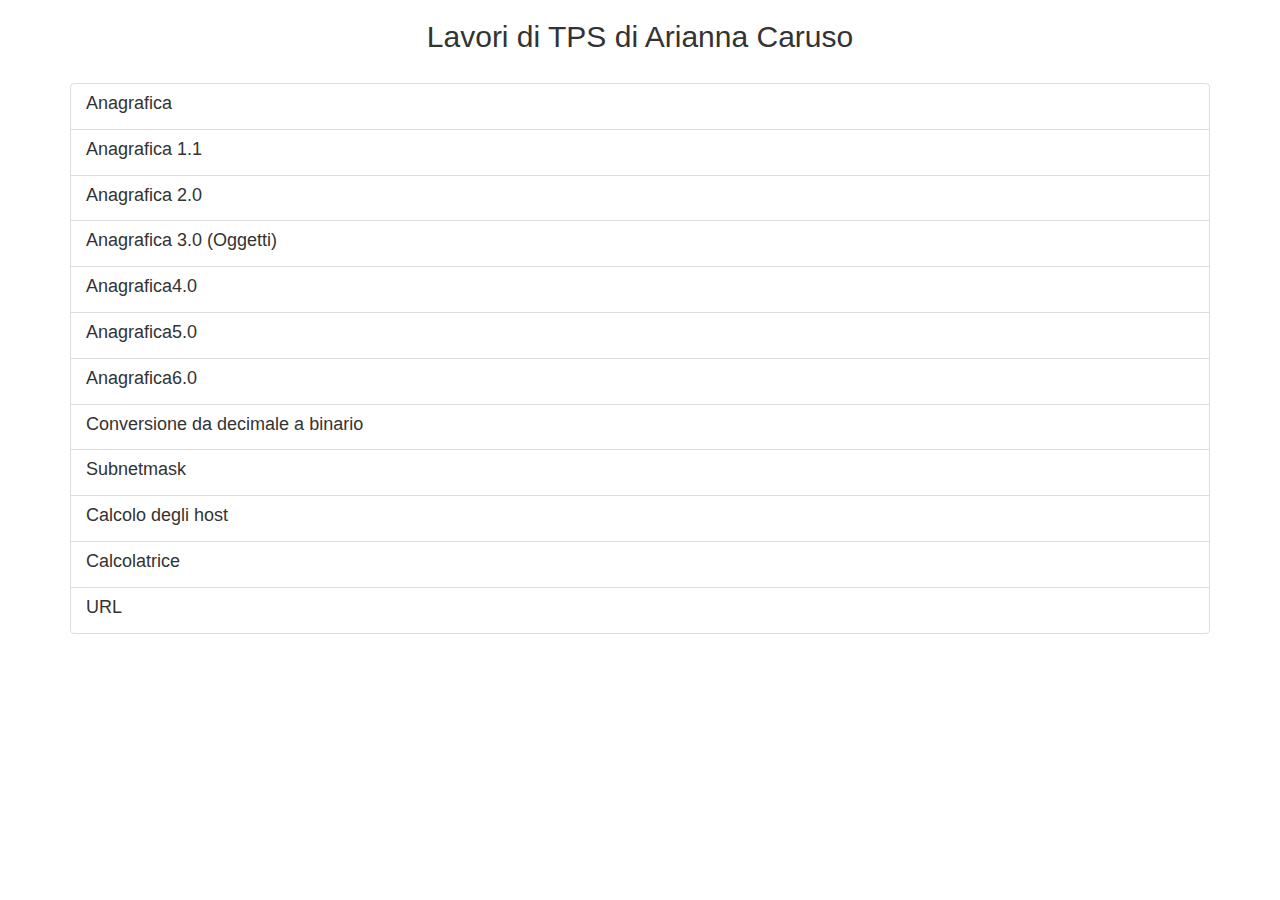
<file: index.html>
<!DOCTYPE html>
  <head>
    <meta charset="utf-8">
    <meta name="viewport" content="width=device-width, initial-scale=1">
    <title>Lavori di TPS di Arianna Caruso</title>
    <link rel="stylesheet" href="https://maxcdn.bootstrapcdn.com/bootstrap/3.4.1/css/bootstrap.min.css">
    <script src="https://ajax.googleapis.com/ajax/libs/jquery/3.7.1/jquery.min.js"></script>
    <script src="https://maxcdn.bootstrapcdn.com/bootstrap/3.4.1/js/bootstrap.min.js"></script>
  </head>
  <body>
    <div class="container">
      <h2 class="text-center">Lavori di TPS di Arianna Caruso</h2>
      <br>
      <div class="list-group">
        <a href="https://ariannacaruso.github.io/tps/anagrafica.html" class="list-group-item"><h4 class="list-group-item-heading">Anagrafica</h4></a>
        <a href="https://ariannacaruso.github.io/tps/anagrafica1.1.html" class="list-group-item"><h4 class="list-group-item-heading">Anagrafica 1.1</h4></a>
        <a href="https://ariannacaruso.github.io/tps/anagrafica2.0.html" class="list-group-item"><h4 class="list-group-item-heading">Anagrafica 2.0</h4></a>
        <a href="https://ariannacaruso.github.io/tps/anagraficaoggetti.html" class="list-group-item"><h4 class="list-group-item-heading">Anagrafica 3.0 (Oggetti)</h4></a>
        <a href="https://ariannacaruso.github.io/tps/js/input.html" class="list-group-item"><h4 class="list-group-item-heading">Anagrafica4.0</h4></a>
        <a href="https://ariannacaruso.github.io/tps/an5/input2.html" class="list-group-item"><h4 class="list-group-item-heading">Anagrafica5.0</h4></a>
        <a href="https://ariannacaruso.github.io/tps/an6/anagrafica6.html" class="list-group-item"><h4 class="list-group-item-heading">Anagrafica6.0</h4></a>
        <a href="https://ariannacaruso.github.io/tps/conversionedb.html" class="list-group-item"><h4 class="list-group-item-heading">Conversione da decimale a binario</h4></a>
        <a href="https://ariannacaruso.github.io/tps/subnetmask.html" class="list-group-item"><h4 class="list-group-item-heading">Subnetmask</h4></a>
        <a href="https://ariannacaruso.github.io/tps/host.html" class="list-group-item"><h4 class="list-group-item-heading">Calcolo degli host</h4></a>
        <a href="https://ariannacaruso.github.io/tps/calcolatrice.html" class="list-group-item"><h4 class="list-group-item-heading">Calcolatrice</h4></a>
        <a href="https://ariannacaruso.github.io/tps/url/mittente.html" class="list-group-item"><h4 class="list-group-item-heading">URL</h4></a>
      </div>
    </div>
  </body>
</html>
</file>
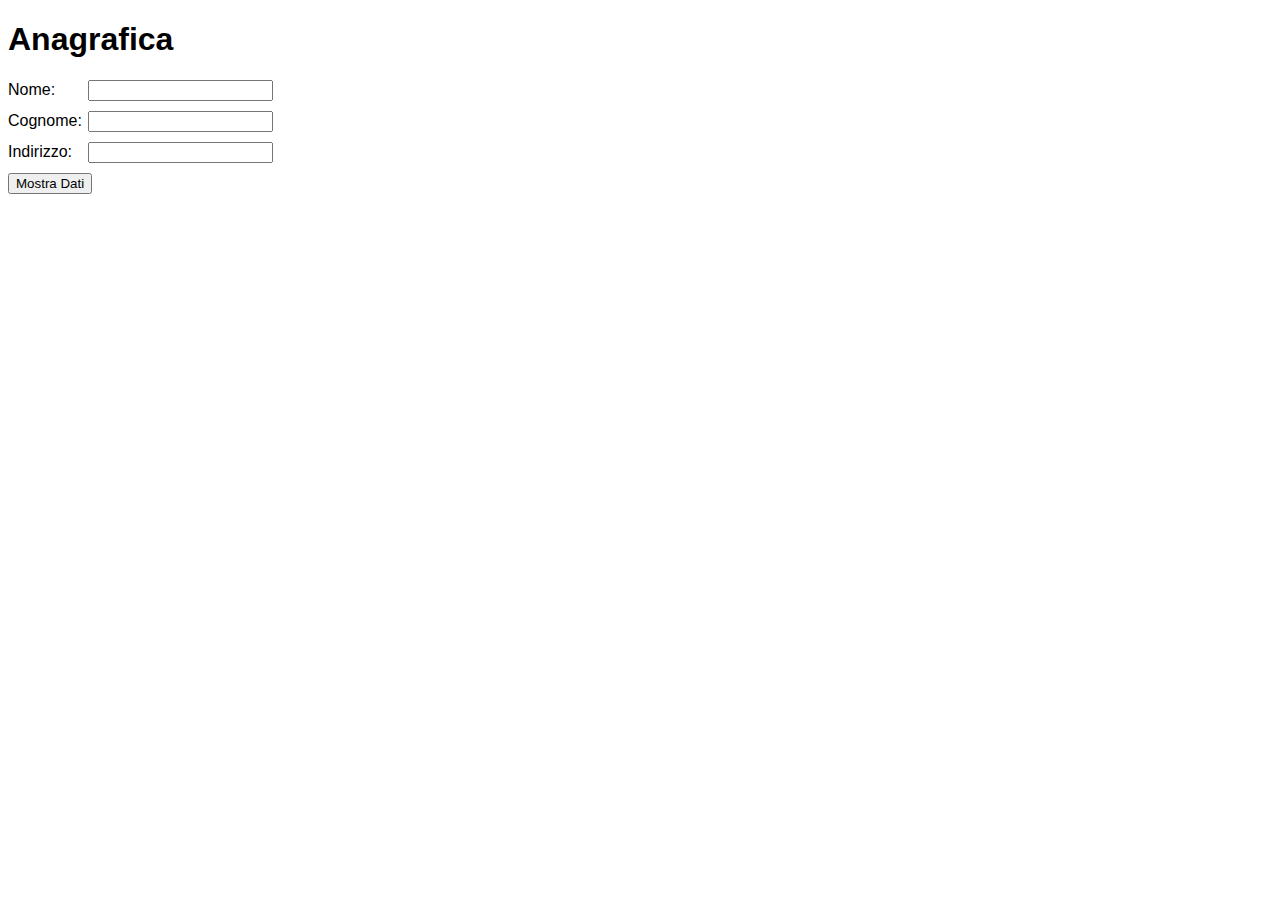
<file: anagrafica.html>
<!DOCTYPE html>
<html>
<head>
<title>Anagrafica</title>
<style>
  body {
    font-family: Arial, sans-serif;
  }
  .riga {
    display: flex;
    align-items: center;
    margin-bottom: 10px;
  }
  .riga p {
    width: 80px;
    margin: 0;
  }
  .riga input {
    margin-right: 10px;
  }
  .output {
    margin-left: 20px;
    color: blue;
  }
</style>
</head>
<body>
<h1>Anagrafica</h1>
<div class="riga">
  <p>Nome:</p>
  <input type="text" id="nomeInput">
  <p id="nomeOutput" class="output"></p>
</div>
<div class="riga">
  <p>Cognome:</p>
  <input type="text" id="cognomeInput">
  <p id="cognomeOutput" class="output"></p>
</div>
<div class="riga">
  <p>Indirizzo:</p>
  <input type="text" id="indirizzoInput">
  <p id="indirizzoOutput" class="output"></p>
</div>
<button onclick="mostraDati()">Mostra Dati</button>
<script>
function mostraDati() {
  var nome = document.getElementById("nomeInput").value;
  var cognome = document.getElementById("cognomeInput").value;
  var indirizzo = document.getElementById("indirizzoInput").value;
  document.getElementById("nomeOutput").innerText = nome;
  document.getElementById("cognomeOutput").innerText = cognome;
  document.getElementById("indirizzoOutput").innerText = indirizzo;
}
</script>
</body>
</html>
</file>
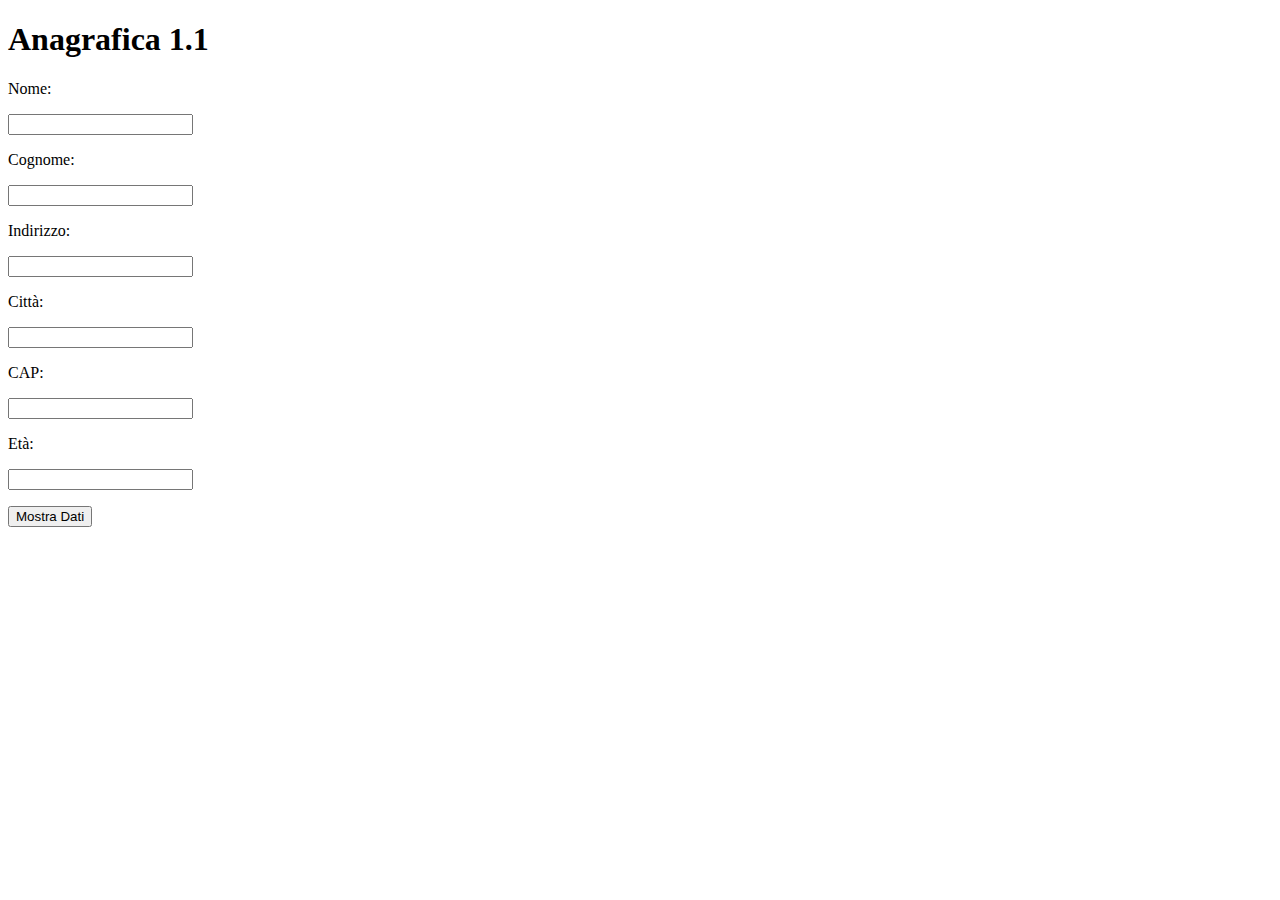
<file: anagrafica1.1.html>
<!DOCTYPE html>
<html>
<head>
<title> Anagrafica 1.1 </title>
</head>
<body>
<h1>Anagrafica 1.1</h1>
<p>Nome:</p>
<input type="text" id="nomeInput">
<p id="nomeOutput"></p>
<p>Cognome:</p>
<input type="text" id="cognomeInput">
<p id="cognomeOutput"></p>
<p>Indirizzo:</p>
<input type="text" id="indirizzoInput">
<p id="indirizzoOutput"></p>
<p>Città:</p>
<input type="text" id="cittàInput">
<p id="cittàOutput"></p>
<p>CAP:</p>
<input type="text" id="capInput">
<p id="capOutput"></p>
<p>Età:</p>
<input type="text" id="etàInput">
<p id="etàOutput"></p>
<button type="button" onclick="mostraDati()"> Mostra Dati </button>
<p id="generazioneOutput"></p>
<script>
function mostraDati(){
var nome = document.getElementById("nomeInput").value;
var cognome = document.getElementById("cognomeInput").value;
var indirizzo = document.getElementById("indirizzoInput").value;
var città = document.getElementById("cittàInput").value;
var cap = document.getElementById("capInput").value;
var età = document.getElementById("etàInput").value;
document.getElementById("nomeOutput").innerText = nome;
document.getElementById("cognomeOutput").innerText = cognome;
document.getElementById("indirizzoOutput").innerText = indirizzo;
document.getElementById("cittàOutput").innerText = città;
document.getElementById("capOutput").innerText = cap;
document.getElementById("etàOutput").innerText = età;
let anno = 2025 - parseInt(età);
let generazione;
if(anno >= 1901 && anno <= 1927){
generazione = "Greatest Generation";
}else if(anno >= 1928 && anno <= 1945){
generazione = "Generazione Silenziosa";
}else if(anno >= 1946 && anno <= 1964){
generazione = "Baby Boomers";
}else if(anno >= 1965 && anno <= 1980){
generazione = "Generazione X";
}else if(anno >= 1981 && anno <= 1996){
generazione = "Millennials";
}else if(anno >= 1997 && anno <= 2012){
generazione = "Generazione Z";
}else if(anno >= 2013){
generazione = "Generazione Alpha";
}else{
generazione = "Anno non valido";
}
document.getElementById("generazioneOutput").innerText = generazione;
}
</script>
</body>
</html>
</file>
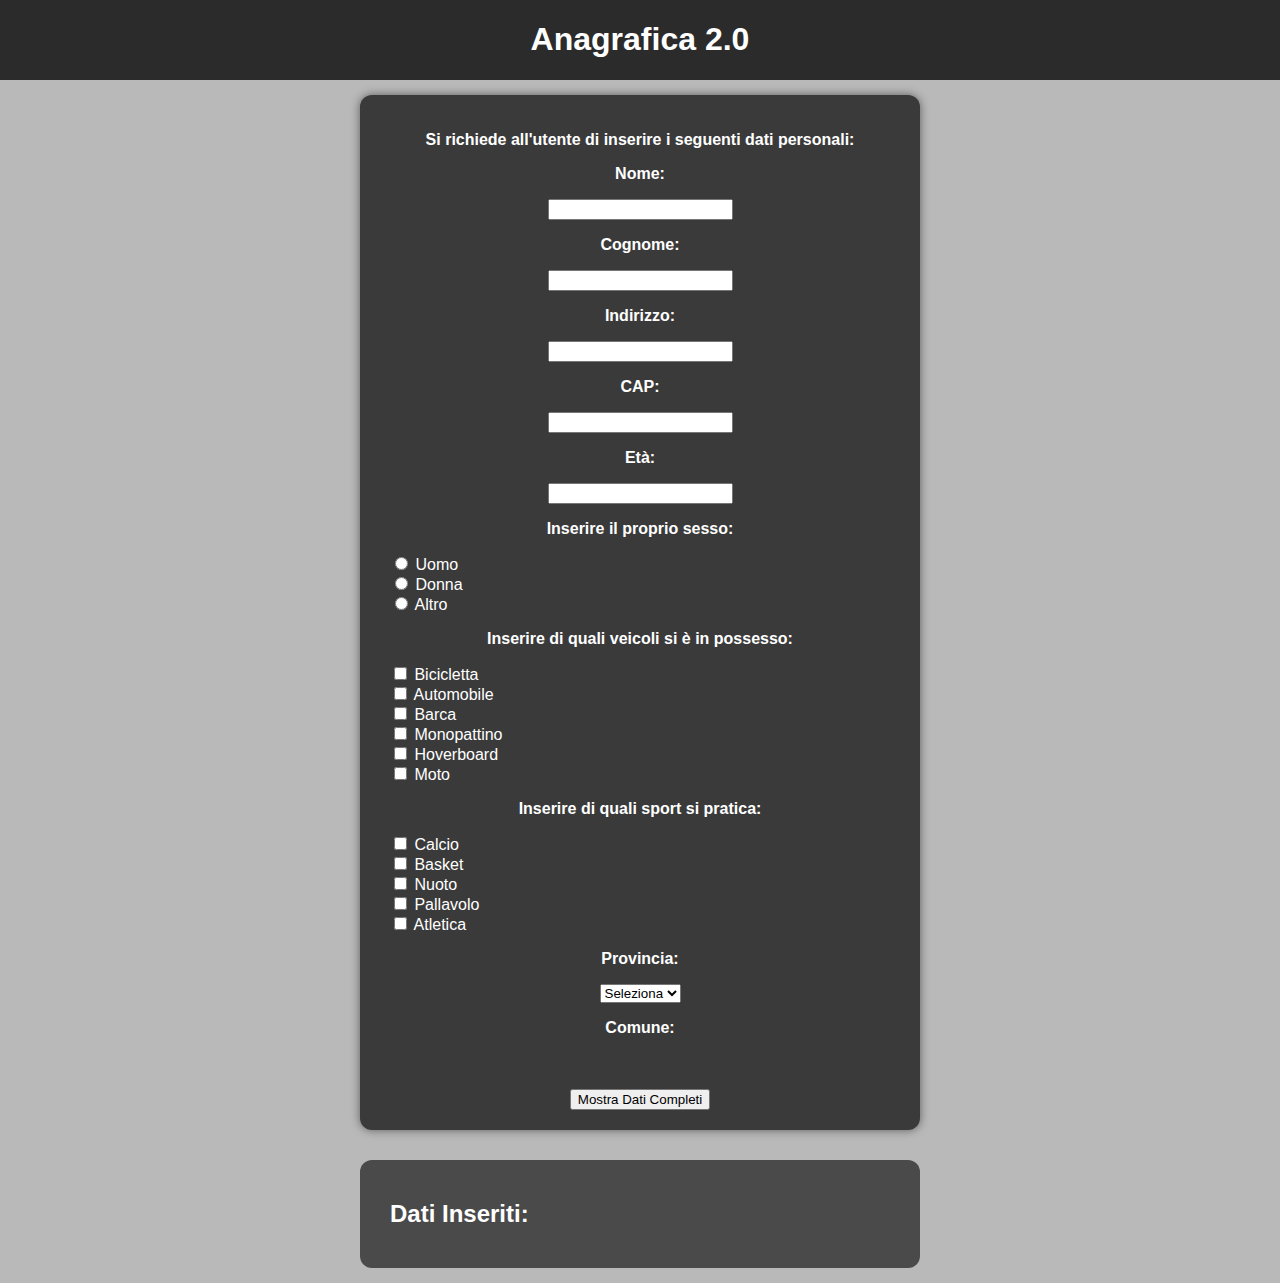
<file: anagrafica2.0.html>
<!DOCTYPE html>
<html>
<head>
    <title>Anagrafica 2.0</title>
    <style>
        body {
            background-color: #b9b9b9;
            color: white;
            font-family: sans-serif;
            display: flex;
            flex-direction: column;
            align-items: center;
            justify-content: flex-start;
            min-height: 100vh;
            margin: 0;
        }

        .rettangolo {
            background-color: #3a3a3a;
            border-radius: 12px;
            padding: 20px 30px;
            margin: 15px;
            text-align: center;
            box-shadow: 0 0 10px rgba(0,0,0,0.5);
            width: 500px;
        }
        header {
            background-color: #2b2b2b;
            width: 100%;
            display: flex;
            align-items: center;
            justify-content: center;
            margin: 0%;
        }
    
        .output {
            background-color: #4a4a4a;
            border-radius: 12px;
            padding: 20px 30px;
            margin: 15px;
            width: 500px;
            text-align: left;
        }

        .checkbox-group {
            text-align: left;
            margin: 5px 0;
        }

        .bold {
            font-weight: bold;
        }
    </style>
</head>
<body>
    <header>
        <h1 class="bold">Anagrafica 2.0</h1>
    </header>

    <div class="rettangolo">
        <p class="bold">Si richiede all'utente di inserire i seguenti dati personali:</p>
        
        <p class="bold">Nome:</p>
        <input type="text" id="nomeInput">

        <p class="bold">Cognome:</p>
        <input type="text" id="cognomeInput">

        <p class="bold">Indirizzo:</p>
        <input type="text" id="indirizzoInput">

        <p class="bold">CAP:</p>
        <input type="text" id="capInput">

        <p class="bold">Età:</p>
        <input type="text" id="etàInput">
        <p id="generazioneOutput"></p>

        <p class="bold">Inserire il proprio sesso:</p>
        
        <div class="checkbox-group">
            <input type="radio" name="sesso" value="Uomo"> Uomo<br>
            <input type="radio" name="sesso" value="Donna"> Donna<br>
            <input type="radio" name="sesso" value="Altro"> Altro<br>
        </div>

        <p class="bold">Inserire di quali veicoli si è in possesso:</p>
        
        <div class="checkbox-group">
            <input type="checkbox" value="Bicicletta" onclick="onClickHandler(this);"> Bicicletta<br>
            <input type="checkbox" value="Automobile" onclick="onClickHandler(this);"> Automobile<br>
            <input type="checkbox" value="Barca" onclick="onClickHandler(this);"> Barca<br>
            <input type="checkbox" value="Monopattino" onclick="onClickHandler(this);"> Monopattino<br>
            <input type="checkbox" value="Hoverboard" onclick="onClickHandler(this);"> Hoverboard<br>
            <input type="checkbox" value="Moto" onclick="onClickHandler(this);"> Moto<br>
        </div>

        <p class="bold">Inserire di quali sport si pratica:</p>
        
        <div class="checkbox-group">
            <input type="checkbox" value="Calcio" onclick="onClickSport(this);"> Calcio<br>
            <input type="checkbox" value="Basket" onclick="onClickSport(this);"> Basket<br>
            <input type="checkbox" value="Nuoto" onclick="onClickSport(this);"> Nuoto<br>
            <input type="checkbox" value="Pallavolo" onclick="onClickSport(this);"> Pallavolo<br>
            <input type="checkbox" value="Atletica" onclick="onClickSport(this);"> Atletica<br>
        </div>

        <p class="bold">Provincia:</p>
        
        <select id="prov" onchange="Validate()">
            <option value="0">Seleziona</option>
            <option value="1">Milano</option>
            <option value="2">Pavia</option>
            <option value="3">Roma</option>
            <option value="4">Napoli</option>
            <option value="5">Palermo</option>
            <option value="6">Torino</option>
            <option value="7">Firenze</option>
            <option value="8">Bologna</option>
        </select>

        <p class="bold">Comune:</p>

        <select id="comMI" style="display:none">
            <option value="0">Seleziona</option>
            <option value="Rho">Rho</option>
            <option value="Lainate">Lainate</option>
            <option value="Parabiago">Parabiago</option>
        </select>

        <select id="comPV" style="display:none">
            <option value="0">Seleziona</option>
            <option value="Vigevano">Vigevano</option>
            <option value="Zavattarello">Zavattarello</option>
            <option value="Godiasco">Godiasco</option>
        </select>

        <select id="comRM" style="display:none">
            <option value="0">Seleziona</option>
            <option value="Roma">Roma</option>
            <option value="Tivoli">Tivoli</option>
            <option value="Civitavecchia">Civitavecchia</option>
        </select>

        <select id="comNA" style="display:none">
            <option value="0">Seleziona</option>
            <option value="Napoli">Napoli</option>
            <option value="Pozzuoli">Pozzuoli</option>
            <option value="Giugliano">Giugliano</option>
        </select>

        <select id="comPA" style="display:none">
            <option value="0">Seleziona</option>
            <option value="Palermo">Palermo</option>
            <option value="Bagheria">Bagheria</option>
            <option value="Monreale">Monreale</option>
        </select>

        <select id="comTO" style="display:none">
            <option value="0">Seleziona</option>
            <option value="Torino">Torino</option>
            <option value="Moncalieri">Moncalieri</option>
            <option value="Rivoli">Rivoli</option>
        </select>

        <select id="comFI" style="display:none">
            <option value="0">Seleziona</option>
            <option value="Firenze">Firenze</option>
            <option value="Prato">Prato</option>
            <option value="Scandicci">Scandicci</option>
        </select>

        <select id="comBO" style="display:none">
            <option value="0">Seleziona</option>
            <option value="Bologna">Bologna</option>
            <option value="Imola">Imola</option>
            <option value="Casalecchio di Reno">Casalecchio di Reno</option>
        </select>

        <br><br>
        <button onclick="mostraTutto()">Mostra Dati Completi</button>
    </div>

    <div class="output" id="rettangoloOutput">
        <h2>Dati Inseriti:</h2>
        <p id="outNome"></p>
        <p id="outCognome"></p>
        <p id="outIndirizzo"></p>
        <p id="outCAP"></p>
        <p id="outEtà"></p>
        <p id="outGenerazione"></p>
        <p id="outSesso"></p>
        <p id="outVeicoli"></p>
        <p id="outSport"></p>
        <p id="outProvincia"></p>
        <p id="outComune"></p>
    </div>

    <script>
        let veicoliSelezionati = [];
        let sportSelezionati = [];

        function Validate() {
            let provincia = document.getElementById("prov").value;

            document.getElementById("comMI").style.display = "none";
            document.getElementById("comPV").style.display = "none";
            document.getElementById("comRM").style.display = "none";
            document.getElementById("comNA").style.display = "none";
            document.getElementById("comPA").style.display = "none";
            document.getElementById("comTO").style.display = "none";
            document.getElementById("comFI").style.display = "none";
            document.getElementById("comBO").style.display = "none";

            if (provincia == 1) {
                document.getElementById("comMI").style.display = "inline-block";
            }
            else if (provincia == 2) {
                document.getElementById("comPV").style.display = "inline-block";
            }
            else if (provincia == 3) {
                document.getElementById("comRM").style.display = "inline-block";
            }
            else if (provincia == 4) {
                document.getElementById("comNA").style.display = "inline-block";
            }
            else if (provincia == 5) {
                document.getElementById("comPA").style.display = "inline-block";
            }
            else if (provincia == 6) {
                document.getElementById("comTO").style.display = "inline-block";
            }
            else if (provincia == 7) {
                document.getElementById("comFI").style.display = "inline-block";
            }
            else if (provincia == 8) {
                document.getElementById("comBO").style.display = "inline-block";
            }
        }

        function onClickHandler(checkbox) {
            let valore = checkbox.value;
            if (checkbox.checked) veicoliSelezionati.push(valore);
            else veicoliSelezionati = veicoliSelezionati.filter(v => v !== valore);
        }

        function onClickSport(checkbox) {
            let valore = checkbox.value;
            if (checkbox.checked) sportSelezionati.push(valore);
            else sportSelezionati = sportSelezionati.filter(s => s !== valore);
        }

        function mostraTutto() {
            let nome = document.getElementById("nomeInput").value;
            let cognome = document.getElementById("cognomeInput").value;
            let indirizzo = document.getElementById("indirizzoInput").value;
            let cap = document.getElementById("capInput").value;
            let età = document.getElementById("etàInput").value;

            let anno = 2025 - parseInt(età);
            let generazione;

            if (anno >= 1901 && anno <= 1927) generazione = "Greatest Generation";
            else if (anno >= 1928 && anno <= 1945) generazione = "Generazione Silenziosa";
            else if (anno >= 1946 && anno <= 1964) generazione = "Baby Boomers";
            else if (anno >= 1965 && anno <= 1980) generazione = "Generazione X";
            else if (anno >= 1981 && anno <= 1996) generazione = "Millennials";
            else if (anno >= 1997 && anno <= 2012) generazione = "Generazione Z";
            else if (anno >= 2013) generazione = "Generazione Alpha";
            else generazione = "Età non valida";

            document.getElementById("outNome").innerText = "Nome: " + nome;
            document.getElementById("outCognome").innerText = "Cognome: " + cognome;
            document.getElementById("outIndirizzo").innerText = "Indirizzo: " + indirizzo;
            document.getElementById("outCAP").innerText = "CAP: " + cap;
            document.getElementById("outEtà").innerText = "Età: " + età;
            document.getElementById("outGenerazione").innerText =
                generazione === "Età non valida" ? "Età non valida." : "Generazione: " + generazione;

            let radios = document.getElementsByName("sesso");
            let sesso = "Non selezionato";

            for (let i = 0; i < radios.length; i++) {
                if (radios[i].checked) {
                    sesso = radios[i].value;
                }
            }

            document.getElementById("outSesso").innerText = "Sesso: " + sesso;

            let testoVeicoli;
            if (veicoliSelezionati.length > 0) {
                testoVeicoli = veicoliSelezionati.join(", ");
            } else {
                testoVeicoli = "Nessuno";
            }

            document.getElementById("outVeicoli").innerText = "Veicoli posseduti: " + testoVeicoli;

            let testoSport;
            if (sportSelezionati.length > 0) {
                testoSport = sportSelezionati.join(", ");
            } else {
                testoSport = "Nessuno";
            }

            document.getElementById("outSport").innerText = "Sport praticati: " + testoSport;

            let provinciaSel = document.getElementById("prov").value;
            let provincia;

            if (provinciaSel == 1) {
                provincia = "Milano";
            } 
            else if (provinciaSel == 2) {
                provincia = "Pavia";
            } 
            else if (provinciaSel == 3) {
                provincia = "Roma";
            } 
            else if (provinciaSel == 4) {
                provincia = "Napoli";
            } 
            else if (provinciaSel == 5) {
                provincia = "Palermo";
            } 
            else if (provinciaSel == 6) {
                provincia = "Torino";
            } 
            else if (provinciaSel == 7) {
                provincia = "Firenze";
            } 
            else if (provinciaSel == 8) {
                provincia = "Bologna";
            } 
            else {
                provincia = "Non selezionata";
            }

            let comune = "";
            if (provinciaSel == 1) {
                comune = document.getElementById("comMI").value;
            }
            else if (provinciaSel == 2) {
                comune = document.getElementById("comPV").value;
            }
            else if (provinciaSel == 3) {
                comune = document.getElementById("comRM").value;
            }
            else if (provinciaSel == 4) {
                comune = document.getElementById("comNA").value;
            }
            else if (provinciaSel == 5) {
                comune = document.getElementById("comPA").value;
            }
            else if (provinciaSel == 6) {
                comune = document.getElementById("comTO").value;
            }
            else if (provinciaSel == 7) {
                comune = document.getElementById("comFI").value;
            }
            else if (provinciaSel == 8) {
                comune = document.getElementById("comBO").value;
            } 
            else {
                comune = "";
            }

            document.getElementById("outProvincia").innerText = "Provincia: " + provincia;
            if (comune !== "" && comune !== "0") {
                document.getElementById("outComune").innerText = "Comune: " + comune;
            } else {
                document.getElementById("outComune").innerText = "Comune: Non selezionato";
            }
        }
    </script>
</body>
</html>
</file>
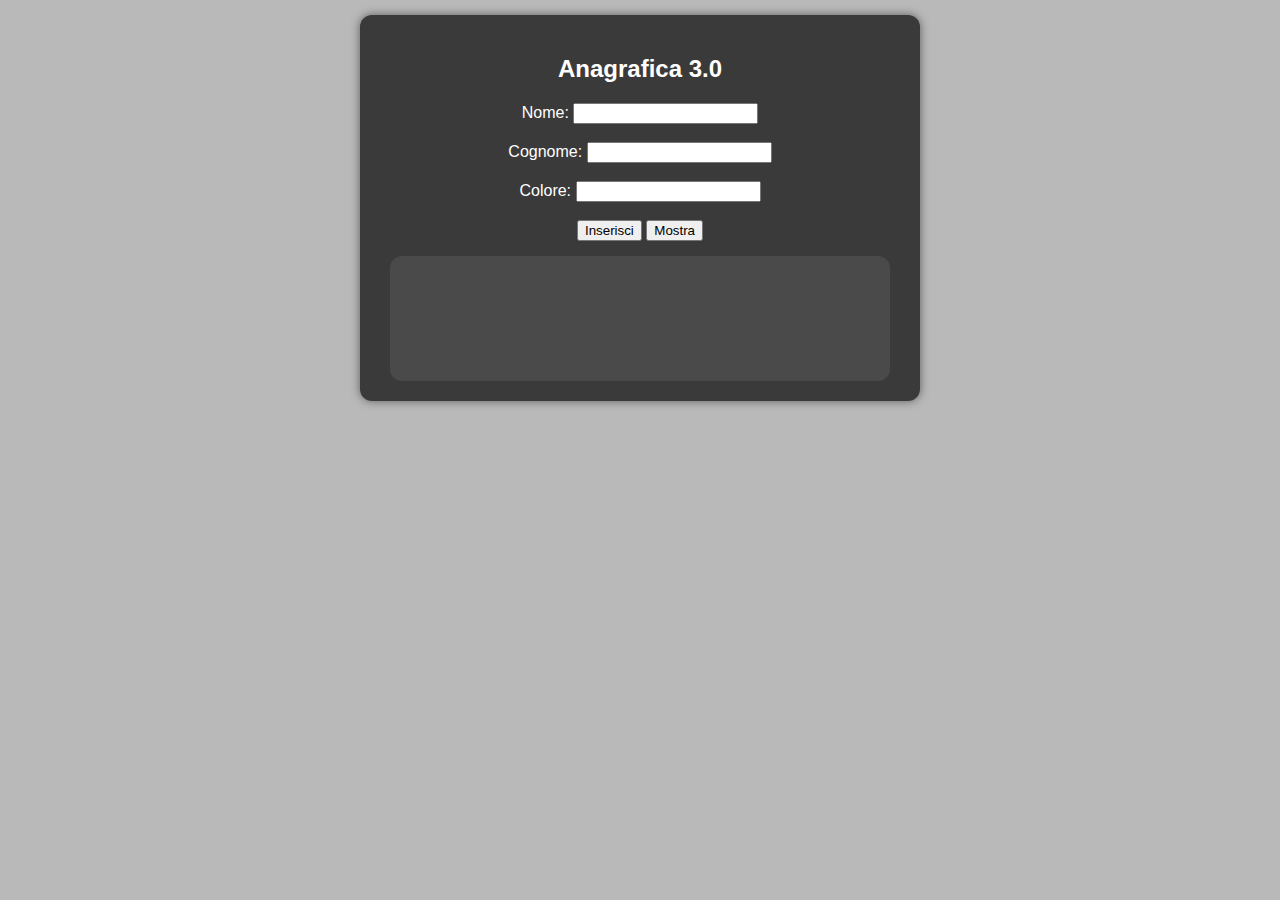
<file: anagraficaoggetti.html>
<!DOCTYPE html>
<html>
<head>
    <title>Anagrafica 3.0</title>
    <style>
        body {
            background-color: #b9b9b9;
            color: white;
            font-family: sans-serif;
            display: flex;
            flex-direction: column;
            align-items: center;
            justify-content: flex-start;
            min-height: 100vh;
            margin: 0;
        }

        .rettangolo {
            background-color: #3a3a3a;
            border-radius: 12px;
            padding: 20px 30px;
            margin: 15px;
            text-align: center;
            box-shadow: 0 0 10px rgba(0,0,0,0.5);
            width: 500px;
        }

        .output {
            background-color: #4a4a4a;
            border-radius: 12px;
            padding: 20px 30px;
            margin-top: 15px;
            text-align: left;
            white-space: pre-wrap;
        }
    </style>
</head>
<body>

<div class="rettangolo">
    <h2>Anagrafica 3.0</h2>
    Nome: <input id="nome"><br><br>
    Cognome: <input id="cognome"><br><br>
    Colore: <input id="colore"><br><br>

    <button onclick="inserisci()">Inserisci</button>
    <button onclick="mostra()">Mostra</button>

    <div class="output">
        <pre id="risultato"></pre>
    </div>

</div>

<script>
    const persona = [];

    function inserisci() {
        const oggetto = {
            nome: document.getElementById("nome").value,
            cognome: document.getElementById("cognome").value,
            colore: document.getElementById("colore").value
        };

        persona.push(oggetto);

        document.getElementById("nome").value = "";
        document.getElementById("cognome").value = "";
        document.getElementById("colore").value = "";
    }

    function mostra() {
        let testo = "";

        for (let i = 0; i < persona.length; i++) {
            testo +=
                "Nome: " + persona[i].nome + "\n" +
                "Cognome: " + persona[i].cognome + "\n" +
                "Colore: " + persona[i].colore + "\n\n";
        }

        document.getElementById("risultato").innerText = testo;
    }
</script>

</body>
</html>
</file>
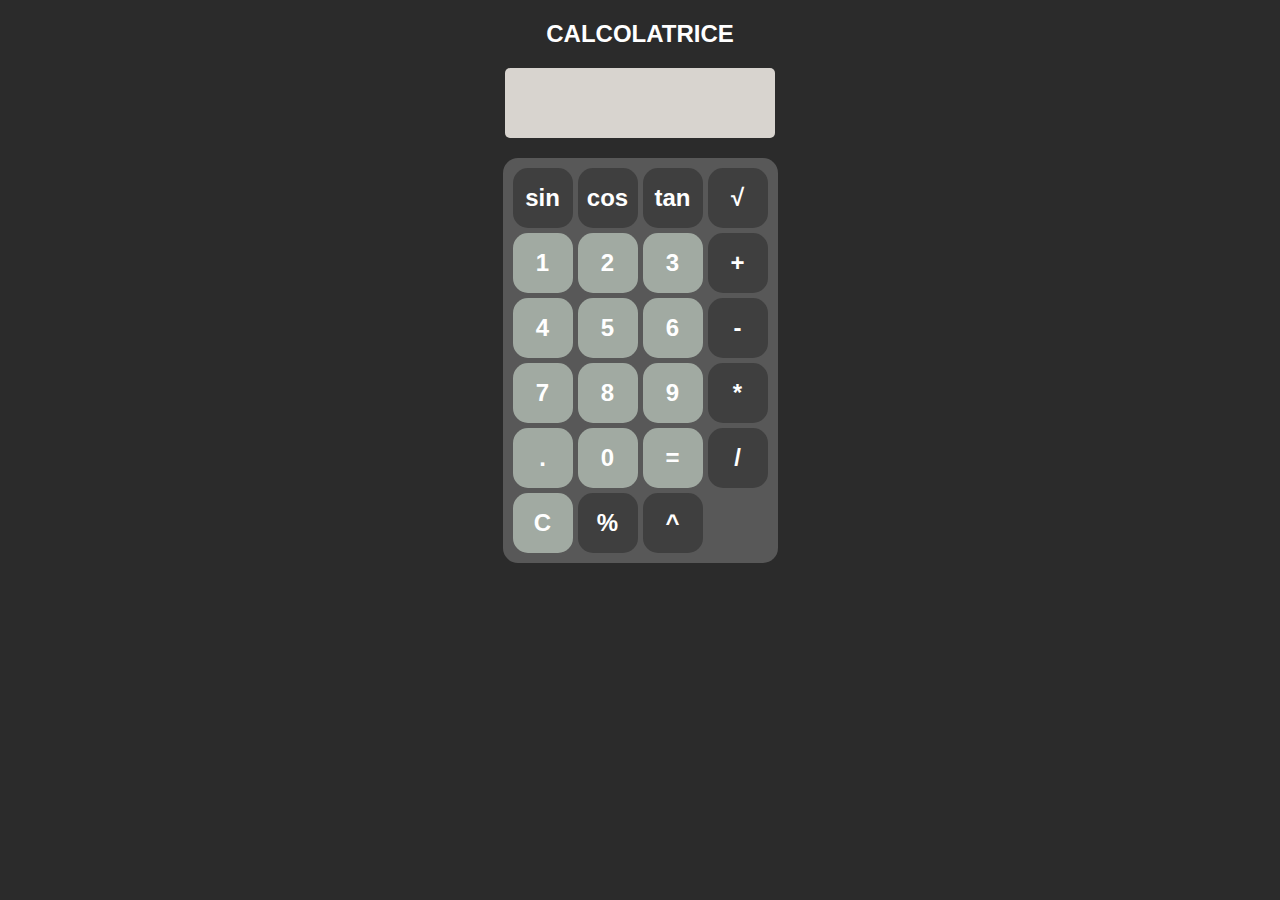
<file: calcolatrice.html>
<!DOCTYPE html>
<head>
    <meta charset="UTF-8">
    <title>Calcolatrice</title>
    <style>
    body {
      background-color: #2b2b2b;
      color: white;
      font-family: sans-serif;
      display: flex;
      flex-direction: column;
      align-items: center;
      justify-content: flex-start;
      min-height: 100vh;
      margin: 0;
    }
    h2 {
      font-weight: bold;
      color: #ffffff;
    }
    #calcolatrice {
      display: grid;
      grid-template-columns: repeat(4, 60px);
      grid-gap: 5px;
      margin-top: 20px;
      background-color: #585858;
      justify-items: center;
      border-radius: 15px;
      padding: 10px;
    }
    .pulsante {
      width: 60px;
      height: 60px;
      background-color: #a1aaa2;
      color: white;
      font-weight: bold;
      display: flex;
      align-items: center;
      justify-content: center;
      font-size: 24px;
      cursor: pointer;
      border-radius: 15px;
    }
    .pulsante:hover {
      background-color: #8b9390;
    }
    .pulsante:active {
      background-color: #686c6b;
    }
    .operatore {
      background-color: #3f3f3f;
    }
    .operatore:hover {
      background-color: #383737;
    }
    .operatore:active {
      background-color: #313131;
    }
    #display {
      width: 260px;
      height: 60px;
      font-size: 24px;
      text-align: right;
      padding: 5px;
      border-radius: 5px;
      border: none;
      background-color: #d8d4cf;
    }
    </style>
</head>
<body>
    <h2>CALCOLATRICE</h2>
    <input type="text" id="display" disabled>
    <div id="calcolatrice">
        <div class="pulsante operatore" onclick="aggiungi('sin')">sin</div>
        <div class="pulsante operatore" onclick="aggiungi('cos')">cos</div>
        <div class="pulsante operatore" onclick="aggiungi('tan')">tan</div>
        <div class="pulsante operatore" onclick="aggiungi('√')">√</div>
        <div class="pulsante" onclick="aggiungi('1')">1</div>
        <div class="pulsante" onclick="aggiungi('2')">2</div>
        <div class="pulsante" onclick="aggiungi('3')">3</div>
        <div class="pulsante operatore" onclick="aggiungi('+')">+</div>
        <div class="pulsante" onclick="aggiungi('4')">4</div>
        <div class="pulsante" onclick="aggiungi('5')">5</div>
        <div class="pulsante" onclick="aggiungi('6')">6</div>
        <div class="pulsante operatore" onclick="aggiungi('-')">-</div>
        <div class="pulsante" onclick="aggiungi('7')">7</div>
        <div class="pulsante" onclick="aggiungi('8')">8</div>
        <div class="pulsante" onclick="aggiungi('9')">9</div>
        <div class="pulsante operatore" onclick="aggiungi('*')">*</div>
        <div class="pulsante" onclick="aggiungi('.')">.</div>
        <div class="pulsante" onclick="aggiungi('0')">0</div>
        <div class="pulsante" onclick="calcola()">=</div>
        <div class="pulsante operatore" onclick="aggiungi('/')">/</div>
        <div class="pulsante cancella" onclick="cancella()">C</div>
        <div class="pulsante operatore" onclick="aggiungi('%')">%</div>
        <div class="pulsante operatore" onclick="aggiungi('^')">^</div>
    </div>
    <script>
      var display = document.getElementById("display");
      function aggiungi(a) {
        display.value += a;
      }
      function cancella() {
        display.value = "";
      }
      function calcola() {
        var testo = display.value;
        var elementi = [];
        var numero = "";
        if (testo.startsWith("sin")) {
          var n = parseFloat(testo.substring(3));
          display.value = Math.sin(n * Math.PI / 180);
          return;
        }
        if (testo.startsWith("cos")) {
          var n = parseFloat(testo.substring(3));
          display.value = Math.cos(n * Math.PI / 180);
          return;
        }
        if (testo.startsWith("tan")) {
          var n = parseFloat(testo.substring(3));
          display.value = Math.tan(n * Math.PI / 180);
          return;
        }
        if (testo.startsWith("√")) {
          var n = parseFloat(testo.substring(1));
          display.value = Math.sqrt(n);
          return;
        }
        if (display.value.endsWith("%")) {
          var numero = display.value.substring(0, display.value.length - 1);
          numero = parseFloat(numero);
          display.value = numero / 100;
          return;
        }
        for (var i = 0; i < testo.length; i++) {
          var c = testo[i];
          if ((c >= '0' && c <= '9') || c == '.') {
            numero += c;
          } else {
            elementi.push(numero);
            elementi.push(c);
            numero = "";
          }
        }
        elementi.push(numero);
        for (var i = 1; i < elementi.length; i += 2) {
          if (elementi[i] == '^') {
            var a = parseFloat(elementi[i - 1]);
            var b = parseFloat(elementi[i + 1]);
            var risultato = Math.pow(a, b);
            elementi.splice(i - 1, 3, risultato.toString());
            i -= 2;
          }
        }
        for (var i = 1; i < elementi.length; i += 2) {
          if (elementi[i] == '*' || elementi[i] == '/') {
            var a = parseFloat(elementi[i - 1]);
            var b = parseFloat(elementi[i + 1]);
            var risultato = 0;
            if (elementi[i] == '*') {
                risultato = a * b;
            } else {
                risultato = a / b;
            }
            elementi.splice(i - 1, 3, risultato.toString());
            i -= 2;
          }
        }
        for (var i = 1; i < elementi.length; i += 2) {
          var a = parseFloat(elementi[i - 1]);
          var b = parseFloat(elementi[i + 1]);
          var risultato = 0;
          if (elementi[i] == '+') {
            risultato = a + b;
          } else if (elementi[i] == '-') {
            risultato = a - b;
          }
          elementi.splice(i - 1, 3, risultato.toString());
          i -= 2;
        }
        display.value = elementi[0];
      }
    </script>
    </body>
</html>
</file>
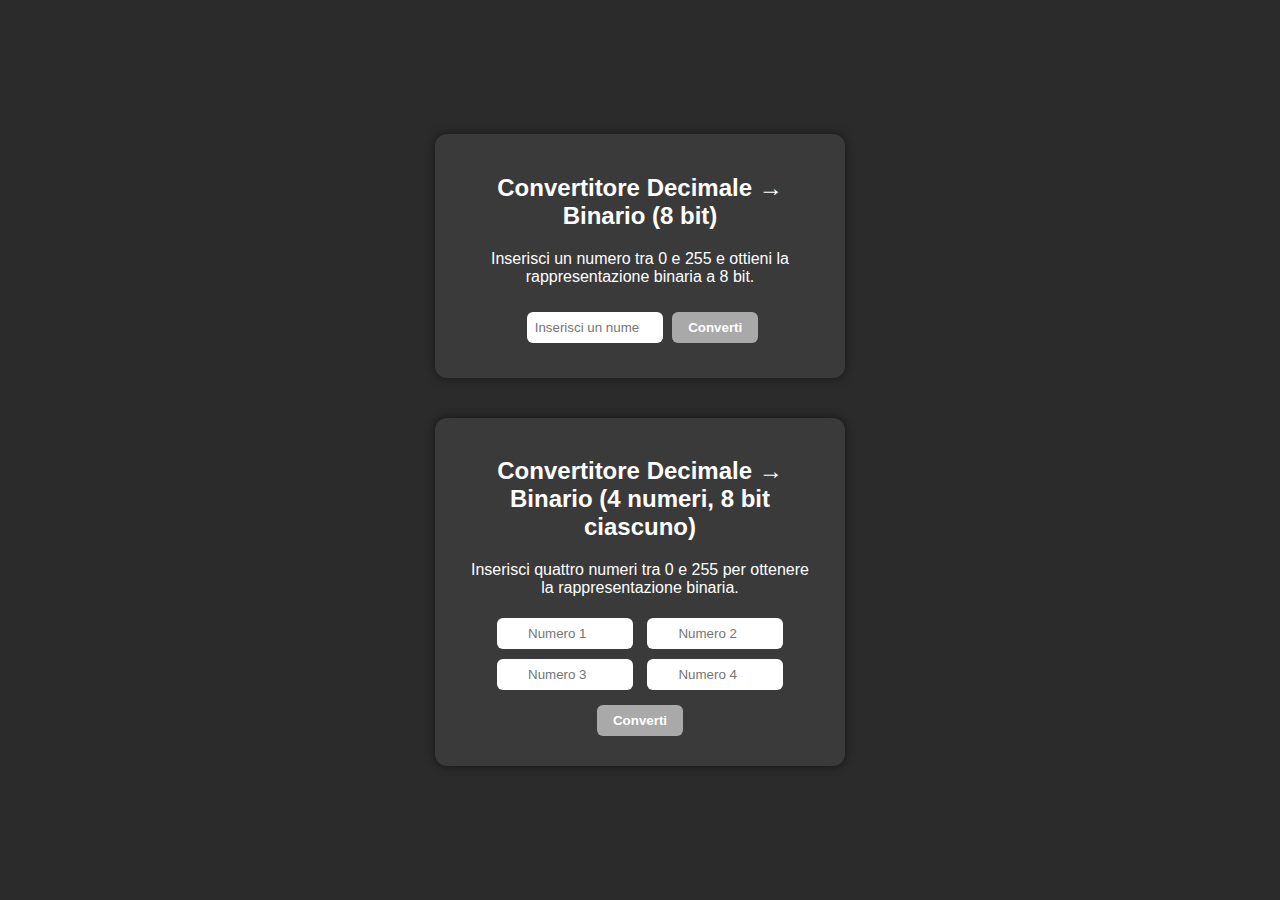
<file: subnetmask.html>
<!DOCTYPE html>
<html lang="it">
<head>
  <meta charset="UTF-8">
  <meta name="viewport" content="width=device-width, initial-scale=1.0">
  <title>Convertitore da Decimale a Binario</title>
  <style>
    body {
      background-color: #2b2b2b;
      color: white;
      font-family: sans-serif;
      display: flex;
      flex-direction: column;
      align-items: center;
      justify-content: center;
      min-height: 100vh;
      margin: 0;
    }
    .rettangolo {
      background-color: #3a3a3a;
      border-radius: 12px;
      padding: 20px 30px;
      margin: 20px;
      text-align: center;
      box-shadow: 0 0 10px rgba(0,0,0,0.5);
      width: 350px;
    }
    h2 {
      font-weight: bold;
      color: #ffffff;
    }
    input {
      padding: 8px;
      margin: 5px;
      border-radius: 6px;
      border: none;
      outline: none;
      text-align: center;
      width: 120px;
    }
    button {
      padding: 8px 16px;
      margin-top: 10px;
      border: none;
      border-radius: 6px;
      background-color: #a9a9a9;
      color: white;
      font-weight: bold;
      cursor: pointer;
    }
    button:hover {
      background-color: #87cefa;
    }
    #risultatoSingolo, #risultatoMultiplo {
      margin-top: 10px;
      font-weight: bold;
    }
  </style>
</head>
<body>
  <div class="rettangolo">
    <h2>Convertitore Decimale → Binario (8 bit)</h2>
    <p>Inserisci un numero tra 0 e 255 e ottieni la rappresentazione binaria a 8 bit.</p>
    <div>
      <input type="number" id="numeroSingolo" min="0" max="255" placeholder="Inserisci un numero">
      <button onclick="convertiSingolo()">Converti</button>
    </div>
    <div id="risultatoSingolo"></div>
  </div>
  <div class="rettangolo">
    <h2>Convertitore Decimale → Binario (4 numeri, 8 bit ciascuno)</h2>
    <p>Inserisci quattro numeri tra 0 e 255 per ottenere la rappresentazione binaria.</p>
    <div>
      <input type="number" id="num1" min="0" max="255" placeholder="Numero 1">
      <input type="number" id="num2" min="0" max="255" placeholder="Numero 2">
      <input type="number" id="num3" min="0" max="255" placeholder="Numero 3">
      <input type="number" id="num4" min="0" max="255" placeholder="Numero 4">
      <button onclick="convertiMultiplo()">Converti</button>
    </div>
    <div id="risultatoMultiplo"></div>
  </div>
  <script>
    function convertiSingolo() {
      let numero = document.getElementById('numeroSingolo').value;
      let risultato = document.getElementById('risultatoSingolo');
      if (numero === "" || numero < 0 || numero > 255) {
        risultato.textContent = "Inserisci un numero valido tra 0 e 255.";
        risultato.style.color = "red";
      } else {
        let binario = parseInt(numero).toString(2).padStart(8, '0');
        risultato.textContent = "Numero binario a 8 bit: " + binario;
        risultato.style.color = "#d48aa3";
      }
    }
    function convertiMultiplo() {
      let n1 = document.getElementById('num1').value;
      let n2 = document.getElementById('num2').value;
      let n3 = document.getElementById('num3').value;
      let n4 = document.getElementById('num4').value;
      let risultato = document.getElementById('risultatoMultiplo');
      if (n1 === "" || n2 === "" || n3 === "" || n4 === "" || 
          n1 < 0 || n1 > 255 || n2 < 0 || n2 > 255 || n3 < 0 || n3 > 255 || n4 < 0 || n4 > 255) {
        risultato.textContent = "Inserisci numeri validi tra 0 e 255 in tutti i campi.";
        risultato.style.color = "red";
      } else {
        let b1 = parseInt(n1).toString(2).padStart(8, '0');
        let b2 = parseInt(n2).toString(2).padStart(8, '0');
        let b3 = parseInt(n3).toString(2).padStart(8, '0');
        let b4 = parseInt(n4).toString(2).padStart(8, '0');
        risultato.textContent = "Numeri binari a 8 bit: " + b1 + "." + b2 + "." + b3 + "." + b4;
        risultato.style.color = "#d48aa3";
      }
    }
  </script>
</body>
</html>
</file>
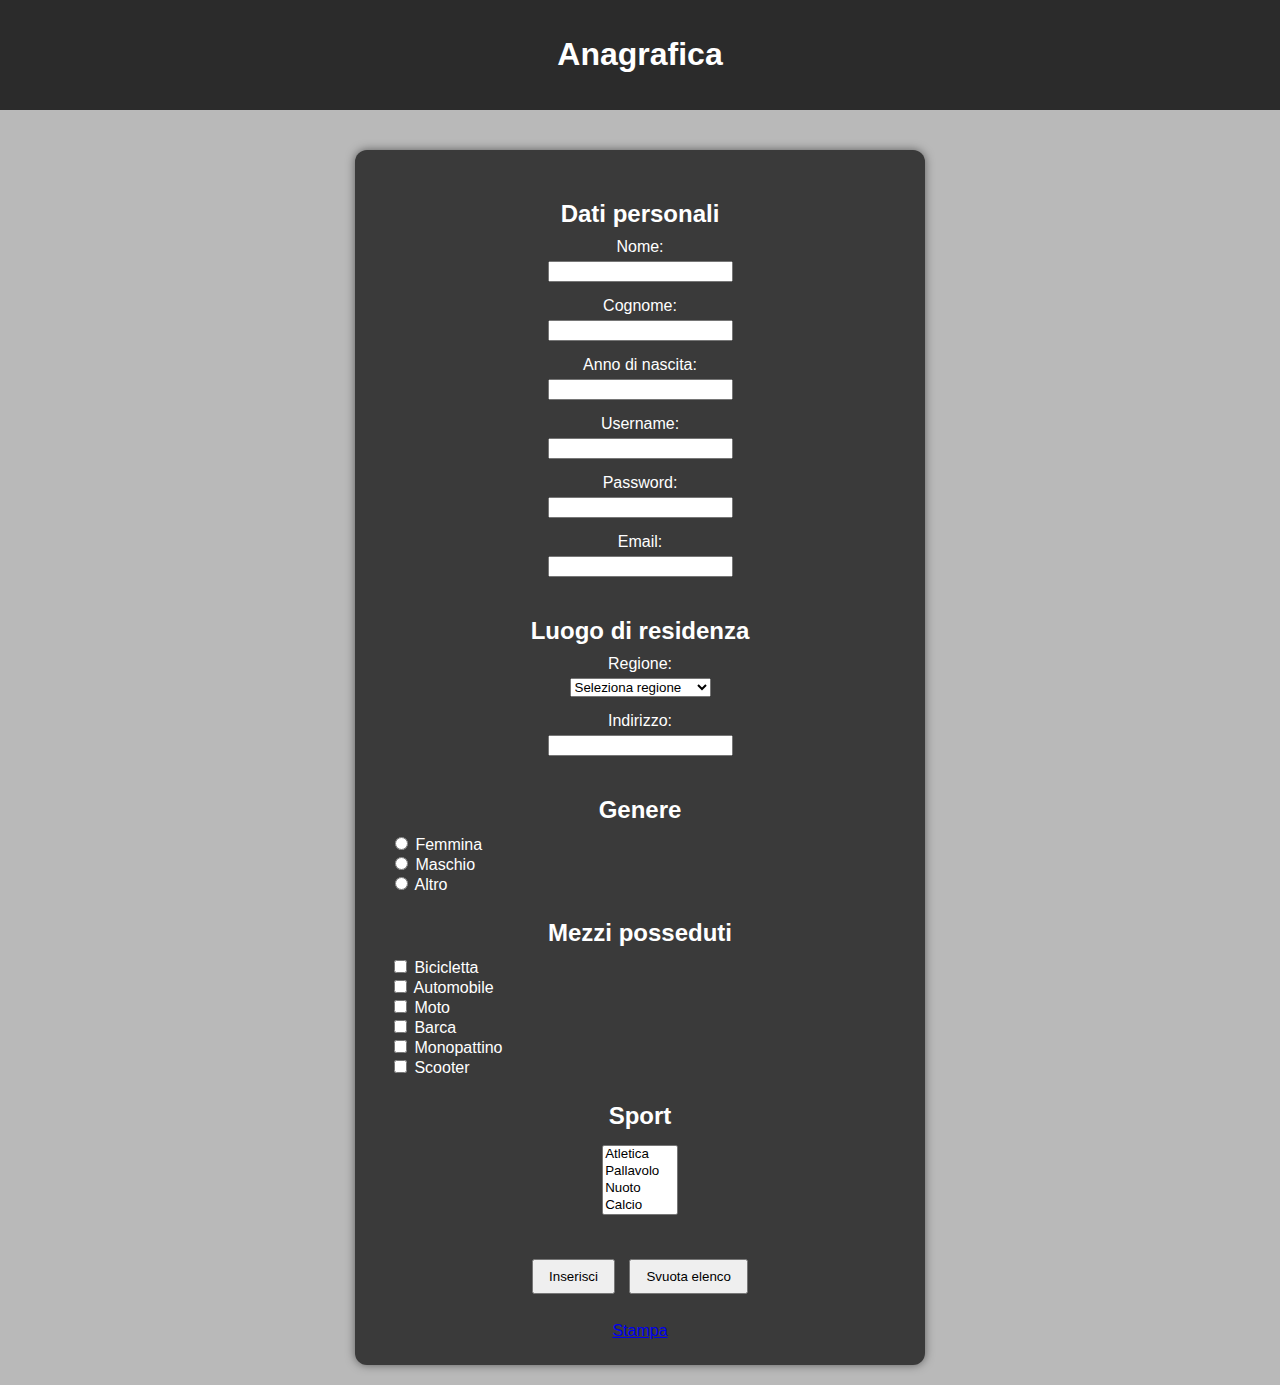
<file: an5/input2.html>
<!DOCTYPE html>
<html lang="it">
<head>
    <meta charset="UTF-8">
    <title>Anagrafica 5.0</title>
    <link rel="stylesheet" href="styleee.css">
</head>
<body>
<header>
    <h1>Anagrafica</h1>
</header>
<div class="rettangolo">

    <h2>Dati personali</h2>
    Nome:<br>
    <input type="text" id="nome"><br>

    Cognome:<br>
    <input type="text" id="cognome"><br>

    Anno di nascita:<br>
    <input type="number" id="nascita"><br>

    Username:<br>
    <input type="text" id="username"><br>

    Password:<br>
    <input type="text" id="password"><br>

    Email:<br>
    <input type="text" id="email"><br>

    <h2>Luogo di residenza</h2>
    Regione:<br>
    <select id="regione" onchange="caricaProvince()">
        <option value="">Seleziona regione</option>
        <option value="Abruzzo">Abruzzo</option>
        <option value="Basilicata">Basilicata</option>
        <option value="Calabria">Calabria</option>
        <option value="Campania">Campania</option>
        <option value="Emilia-Romagna">Emilia-Romagna</option>
        <option value="Friuli-Venezia Giulia">Friuli-Venezia Giulia</option>
        <option value="Lazio">Lazio</option>
        <option value="Liguria">Liguria</option>
        <option value="Lombardia">Lombardia</option>
        <option value="Marche">Marche</option>
        <option value="Molise">Molise</option>
        <option value="Piemonte">Piemonte</option>
        <option value="Puglia">Puglia</option>
        <option value="Sardegna">Sardegna</option>
        <option value="Sicilia">Sicilia</option>
        <option value="Toscana">Toscana</option>
        <option value="Trentino-Alto Adige">Trentino-Alto Adige</option>
        <option value="Umbria">Umbria</option>
        <option value="Valle d'Aosta">Valle d'Aosta</option>
        <option value="Veneto">Veneto</option>
    </select><br>
    Indirizzo:<br>
    <input type="text" id="indirizzo"><br>
    <h2>Genere</h2>
    <div class="checkbox-group">
        <input type="radio" name="genere" value="Femmina"> Femmina<br>
        <input type="radio" name="genere" value="Maschio"> Maschio<br>
        <input type="radio" name="genere" value="Altro"> Altro<br>
    </div>
    <h2>Mezzi posseduti</h2>
    <div class="checkbox-group">
        <input type="checkbox" class="mezzo" value="Bicicletta"> Bicicletta<br>
        <input type="checkbox" class="mezzo" value="Automobile"> Automobile<br>
        <input type="checkbox" class="mezzo" value="Moto"> Moto<br>
        <input type="checkbox" class="mezzo" value="Barca"> Barca<br>
        <input type="checkbox" class="mezzo" value="Monopattino"> Monopattino<br>
        <input type="checkbox" class="mezzo" value="Scooter"> Scooter<br>
    </div>
    <h2>Sport</h2>
    <select id="sport" multiple>
        <option>Atletica</option>
        <option>Pallavolo</option>
        <option>Nuoto</option>
        <option>Calcio</option>
        <option>Tennis</option>
        <option>Basket</option>
        <option>Rugby</option>
        <option>Hockey</option>
        <option>Pallanuoto</option>
        <option>Ciclismo</option>
        <option>Equitazione</option>
        <option>Arti marziali</option>
        <option>Boxe</option>
        <option>Danza</option>
        <option>Sci</option>
        <option>Snowboard</option>
        <option>Palestra</option>
    </select>
    <br><br>
    <input type="button" value="Inserisci" onclick="salva()">
    <input type="button" value="Svuota elenco" onclick="svuota()">
    <br><br>
    <a href="output2.html">Stampa</a>
</div>
<script>
let elenco = [];
function salva() {
    let nome=document.getElementById("nome").value;
    let cognome=document.getElementById("cognome").value;
    let email=document.getElementById("email").value;
    let password=document.getElementById("password").value;
    if (!document.getElementById("nome").value.match(/^[A-Za-z]+$/)) {
        alert("Nome non valido");
        return;
    }

    if (!document.getElementById("cognome").value.match(/^[A-Za-z]+$/)) {
        alert("Cognome non valido");
        return;
    }

   
    if (!document.getElementById("password").value.match(/^[A-Za-z0-9\-_]+$/)) {
        alert("Password non valida. Deve contenere solo lettere, numeri, - o _");
        return;
    }

    if (!document.getElementById("email").value.match(/^([a-z0-9_\.-]+)@([\da-z\.-]+)\.([a-z\.]{2,6})$/)) {
        alert("Email non valida");
        return;
    }
    let dati = localStorage.getItem("elenco");
    if (dati != null) elenco = JSON.parse(dati);
    let persona = {};
    persona.nome = document.getElementById("nome").value;
    persona.cognome = document.getElementById("cognome").value;
    persona.nascita = document.getElementById("nascita").value;
    persona.username = document.getElementById("username").value;
    persona.password = document.getElementById("password").value;
    persona.email = document.getElementById("email").value;
    persona.regione = document.getElementById("regione").value;
    persona.indirizzo = document.getElementById("indirizzo").value;
    let generi = document.getElementsByName("genere");
    persona.genere = "";
    for (let i = 0; i < generi.length; i++) {
        if (generi[i].checked) {
            persona.genere = generi[i].value;
            break;
        }
    }
    persona.mezzi = [];
    let mezzi = document.getElementsByClassName("mezzo");
    for (let i = 0; i < mezzi.length; i++) {
        if (mezzi[i].checked) persona.mezzi.push(mezzi[i].value);
    }
    persona.sport = [];
    let sportOpt = document.getElementById("sport").options;
    for (let i = 0; i < sportOpt.length; i++) {
        if (sportOpt[i].selected) persona.sport.push(sportOpt[i].value);
    }
    elenco.push(persona);
    localStorage.setItem("elenco", JSON.stringify(elenco));
}
function svuota() {
    localStorage.removeItem("elenco");
}
</script>
</body>
</html>
</file>
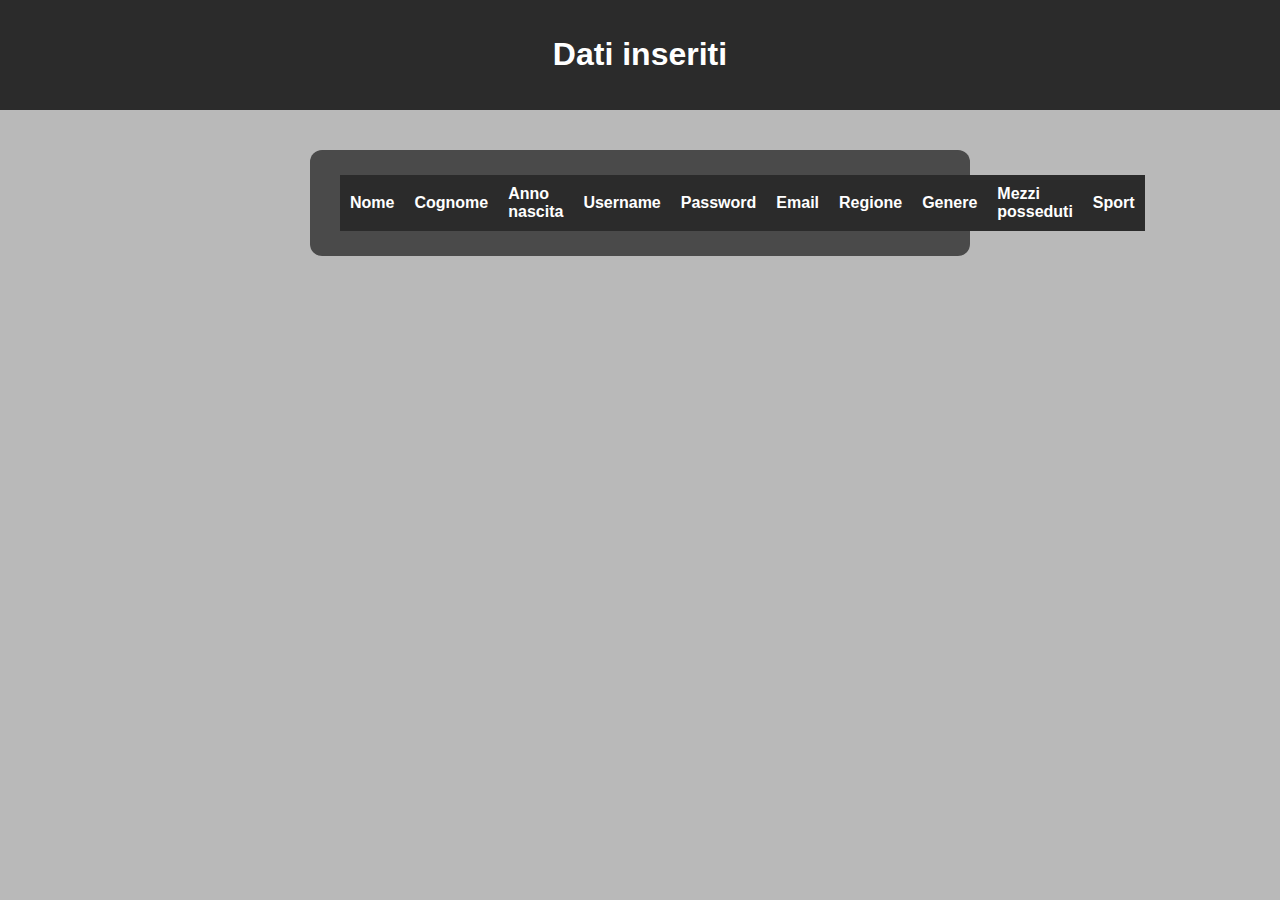
<file: an5/output2.html>
<!DOCTYPE html>
<html lang="it">
<head>
    <meta charset="UTF-8">
    <title>Stampa dei risultati</title>
    <link rel="stylesheet" href="styleee.css">
</head>
<body>
<header>
    <h1>Dati inseriti</h1>
</header>
<div class="output">
<table>
    <tr class="bold">
        <th>Nome</th>
        <th>Cognome</th>
        <th>Anno nascita</th>
        <th>Username</th>
        <th>Password</th>
        <th>Email</th>
        <th>Regione</th>
        <th>Genere</th>
        <th>Mezzi posseduti</th>
        <th>Sport</th>
    </tr>
</table>
</div>
<script>
let tab = document.getElementsByTagName("table")[0];
let elenco = JSON.parse(localStorage.getItem("elenco"));
if (elenco != null) {
    for (let i = 0; i < elenco.length; i++) {
        let tr = document.createElement("tr");

        let tdNome = document.createElement("td");
        tdNome.textContent = elenco[i].nome;

        let tdCognome = document.createElement("td");
        tdCognome.textContent = elenco[i].cognome;

        let tdNascita = document.createElement("td");
        tdNascita.textContent = elenco[i].nascita;

        let tdUsername = document.createElement("td");
        tdUsername.textContent = elenco[i].username;

        let tdPassword = document.createElement("td");
        tdPassword.textContent = elenco[i].password;

        let tdEmail = document.createElement("td");
        tdEmail.textContent = elenco[i].email;

        let tdRegione = document.createElement("td");
        tdRegione.textContent = elenco[i].regione;

        let tdGenere = document.createElement("td");
        tdGenere.textContent = elenco[i].genere;

        let tdMezzi = document.createElement("td");
        tdMezzi.textContent = elenco[i].mezzi.join(", ");

        let tdSport = document.createElement("td");
        tdSport.textContent = elenco[i].sport.join(", ");

        tr.appendChild(tdNome);
        tr.appendChild(tdCognome);
        tr.appendChild(tdNascita);
        tr.appendChild(tdUsername);
        tr.appendChild(tdPassword);
        tr.appendChild(tdEmail);
        tr.appendChild(tdRegione);
        tr.appendChild(tdGenere);
        tr.appendChild(tdMezzi);
        tr.appendChild(tdSport);

        tab.appendChild(tr);
    }
}
</script>
</body>
</html>
</file>
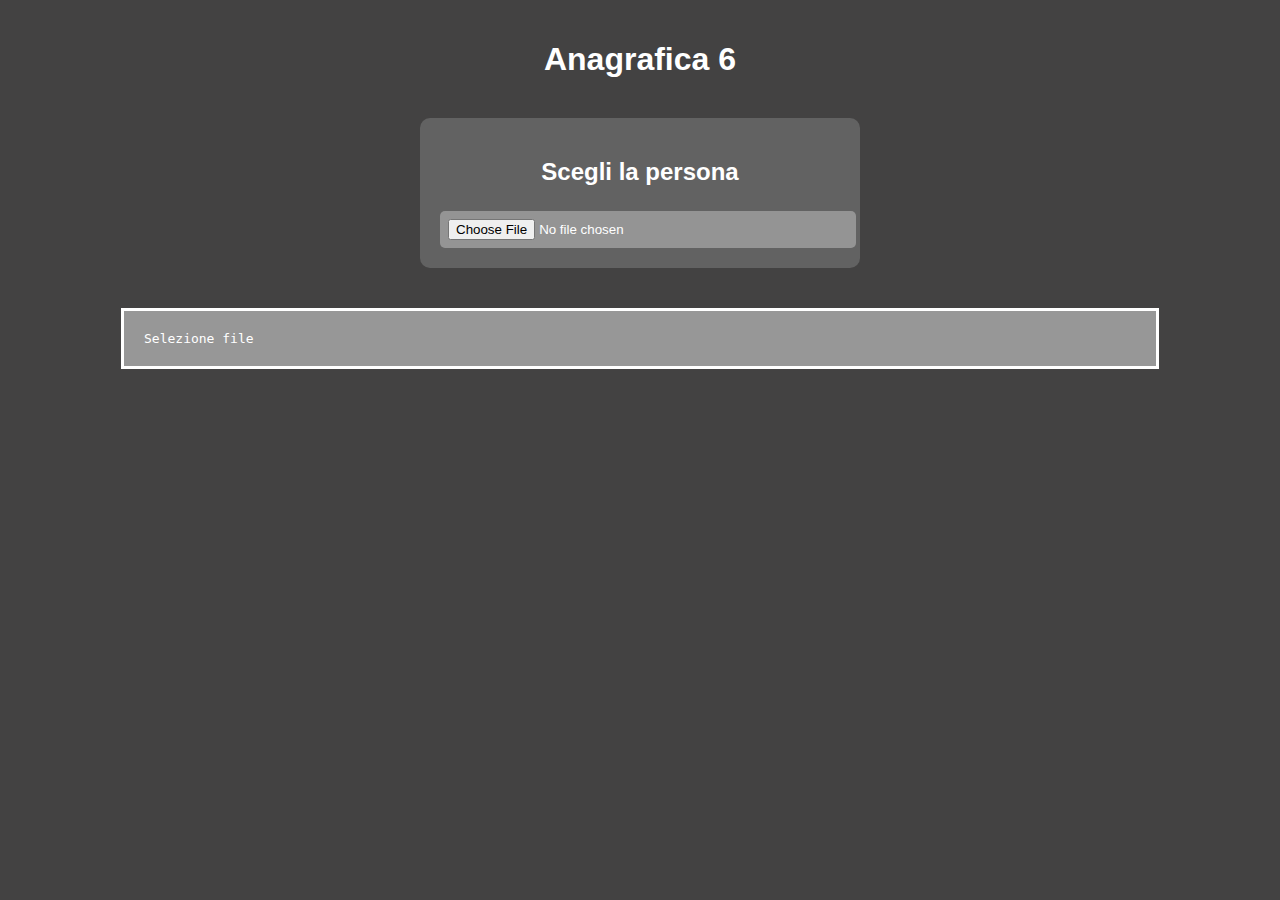
<file: an6/anagrafica6.html>
<!DOCTYPE html>
<html lang="it">
<head>
  <meta charset="UTF-8">
  <title>Anagrafica 6</title>
  <link rel="stylesheet" href="style.css">
</head>
<body>

  <h1>Anagrafica 6</h1>
  
  <div id="box-caricamento">
    <h2>Scegli la persona</h2>
    <input type="file" id="fileInput" accept=".csv">
  </div>

  <pre id="output">Selezione file</pre>

  <script>
    const fileInput = document.getElementById("fileInput");
    const output = document.getElementById("output");

    fileInput.addEventListener("change", function () {
      const file = this.files[0];
      if (!file) return;

      const reader = new FileReader();

      reader.onload = function (e) {
        const testo = e.target.result;
        output.innerHTML = ""; 
        parseCSV(testo);
      };
      reader.readAsText(file);
    });

    function parseCSV(testo) { 
      const righe = testo.split("\n"); 
      for (var i = 0; i < righe.length; i++) {
        output.innerHTML += righe[i] + "<br>";
      }
    }
  </script>

</body>
</html>
</file>
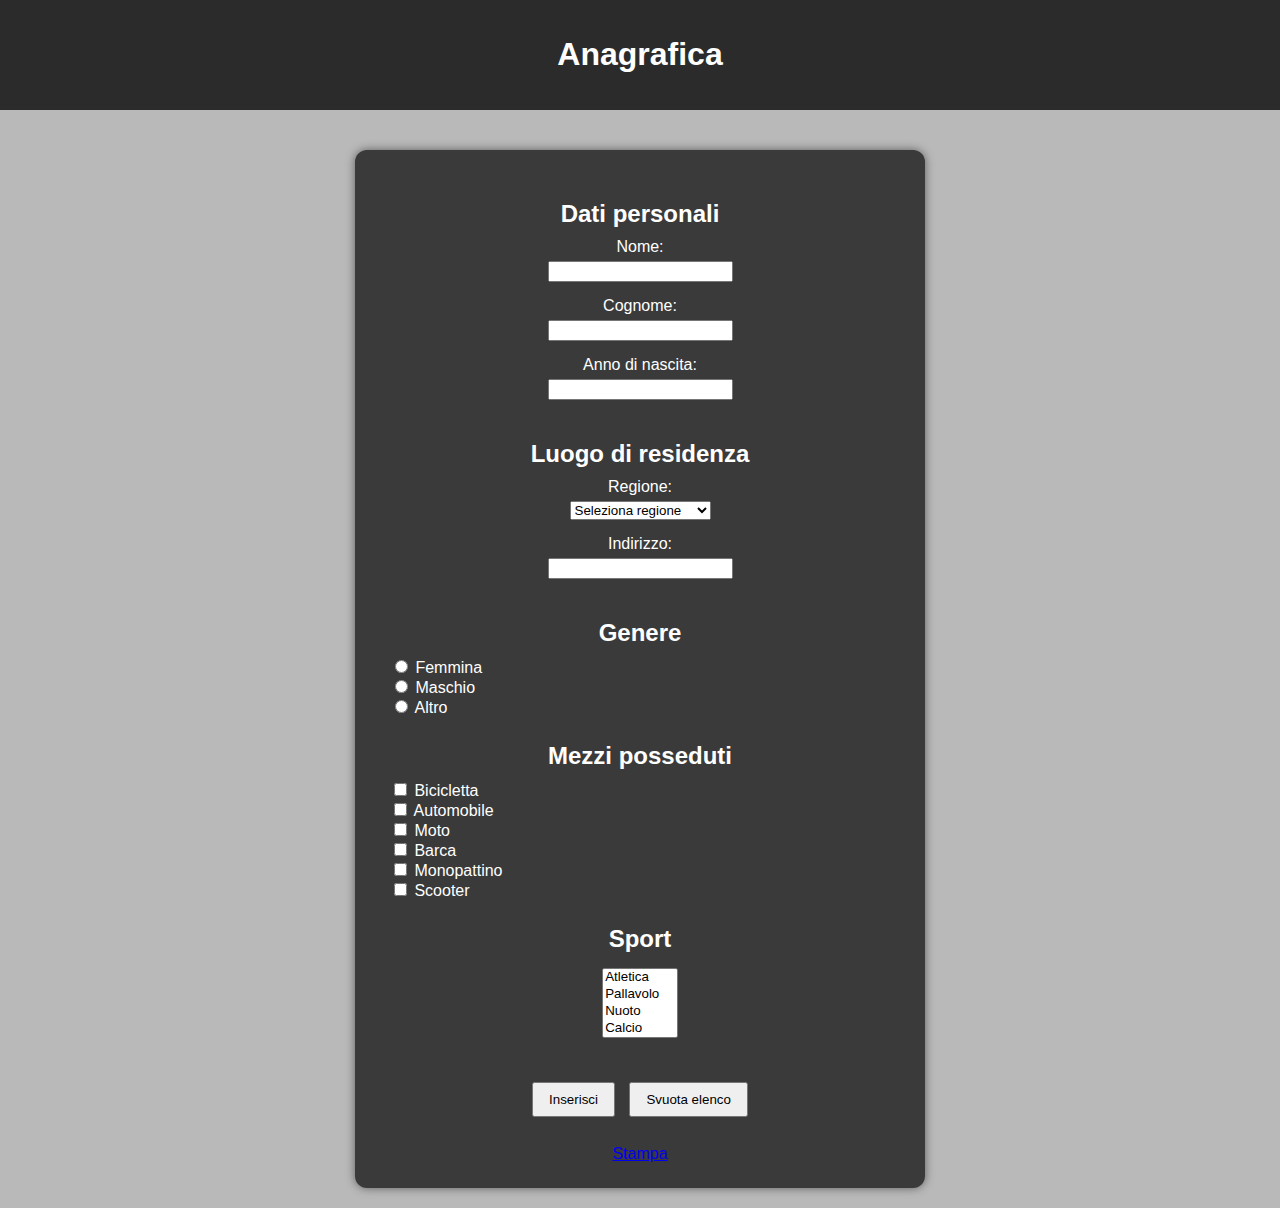
<file: js/input.html>
<!DOCTYPE html>
<html lang="it">
<head>
    <meta charset="UTF-8">
    <title>Anagrafica 4.0</title>
    <link rel="stylesheet" href="stylee.css">
</head>
<body>
<header>
    <h1>Anagrafica</h1>
</header>
<div class="rettangolo">

    <h2>Dati personali</h2>
    Nome:<br>
    <input type="text" id="nome"><br>

    Cognome:<br>
    <input type="text" id="cognome"><br>

    Anno di nascita:<br>
    <input type="number" id="nascita"><br>

    <h2>Luogo di residenza</h2>
    Regione:<br>
    <select id="regione" onchange="caricaProvince()">
        <option value="">Seleziona regione</option>
        <option value="Abruzzo">Abruzzo</option>
        <option value="Basilicata">Basilicata</option>
        <option value="Calabria">Calabria</option>
        <option value="Campania">Campania</option>
        <option value="Emilia-Romagna">Emilia-Romagna</option>
        <option value="Friuli-Venezia Giulia">Friuli-Venezia Giulia</option>
        <option value="Lazio">Lazio</option>
        <option value="Liguria">Liguria</option>
        <option value="Lombardia">Lombardia</option>
        <option value="Marche">Marche</option>
        <option value="Molise">Molise</option>
        <option value="Piemonte">Piemonte</option>
        <option value="Puglia">Puglia</option>
        <option value="Sardegna">Sardegna</option>
        <option value="Sicilia">Sicilia</option>
        <option value="Toscana">Toscana</option>
        <option value="Trentino-Alto Adige">Trentino-Alto Adige</option>
        <option value="Umbria">Umbria</option>
        <option value="Valle d'Aosta">Valle d'Aosta</option>
        <option value="Veneto">Veneto</option>
    </select><br>
    Indirizzo:<br>
    <input type="text" id="indirizzo"><br>
    <h2>Genere</h2>
    <div class="checkbox-group">
        <input type="radio" name="genere" value="Femmina"> Femmina<br>
        <input type="radio" name="genere" value="Maschio"> Maschio<br>
        <input type="radio" name="genere" value="Altro"> Altro<br>
    </div>
    <h2>Mezzi posseduti</h2>
    <div class="checkbox-group">
        <input type="checkbox" class="mezzo" value="Bicicletta"> Bicicletta<br>
        <input type="checkbox" class="mezzo" value="Automobile"> Automobile<br>
        <input type="checkbox" class="mezzo" value="Moto"> Moto<br>
        <input type="checkbox" class="mezzo" value="Barca"> Barca<br>
        <input type="checkbox" class="mezzo" value="Monopattino"> Monopattino<br>
        <input type="checkbox" class="mezzo" value="Scooter"> Scooter<br>
    </div>
    <h2>Sport</h2>
    <select id="sport" multiple>
        <option>Atletica</option>
        <option>Pallavolo</option>
        <option>Nuoto</option>
        <option>Calcio</option>
        <option>Tennis</option>
        <option>Basket</option>
        <option>Rugby</option>
        <option>Hockey</option>
        <option>Pallanuoto</option>
        <option>Ciclismo</option>
        <option>Equitazione</option>
        <option>Arti marziali</option>
        <option>Boxe</option>
        <option>Danza</option>
        <option>Sci</option>
        <option>Snowboard</option>
        <option>Palestra</option>
    </select>
    <br><br>
    <input type="button" value="Inserisci" onclick="salva()">
    <input type="button" value="Svuota elenco" onclick="svuota()">
    <br><br>
    <a href="output.html">Stampa</a>
</div>
<script>
let elenco = [];
function salva() {
    let dati = localStorage.getItem("elenco");
    if (dati != null) elenco = JSON.parse(dati);
    let persona = {};
    persona.nome = document.getElementById("nome").value;
    persona.cognome = document.getElementById("cognome").value;
    persona.nascita = document.getElementById("nascita").value;
    persona.regione = document.getElementById("regione").value;
    persona.indirizzo = document.getElementById("indirizzo").value;
    let generi = document.getElementsByName("genere");
    persona.genere = "";
    for (let i = 0; i < generi.length; i++) {
        if (generi[i].checked) {
            persona.genere = generi[i].value;
            break;
        }
    }
    persona.mezzi = [];
    let mezzi = document.getElementsByClassName("mezzo");
    for (let i = 0; i < mezzi.length; i++) {
        if (mezzi[i].checked) persona.mezzi.push(mezzi[i].value);
    }
    persona.sport = [];
    let sportOpt = document.getElementById("sport").options;
    for (let i = 0; i < sportOpt.length; i++) {
        if (sportOpt[i].selected) persona.sport.push(sportOpt[i].value);
    }
    elenco.push(persona);
    localStorage.setItem("elenco", JSON.stringify(elenco));
}
function svuota() {
    localStorage.removeItem("elenco");
}
</script>
</body>
</html>
</file>
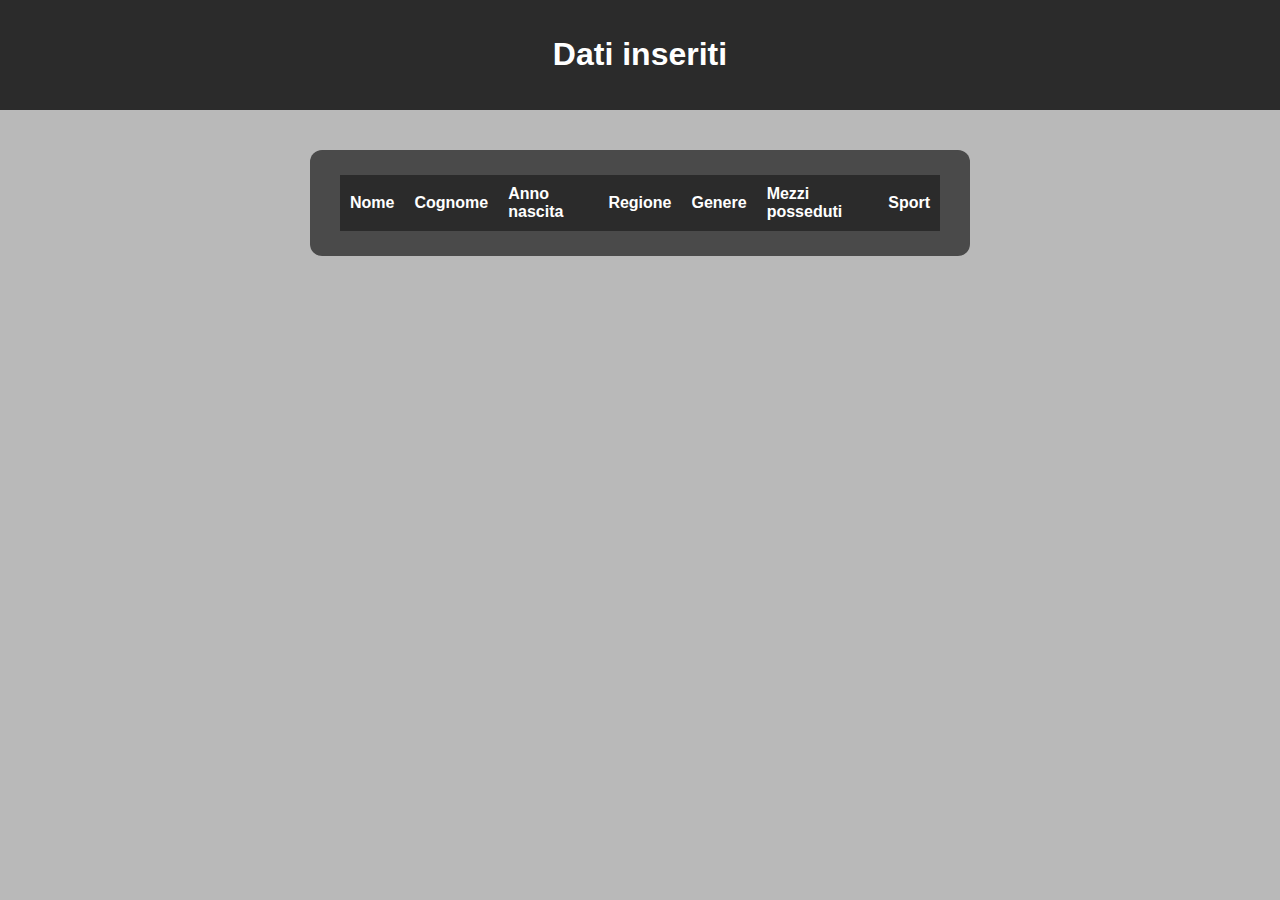
<file: js/output.html>
<!DOCTYPE html>
<html lang="it">
<head>
    <meta charset="UTF-8">
    <title>Stampa dei risultati</title>
        <link rel="stylesheet" href="stylee.css">
</head>
<body>
<header>
    <h1>Dati inseriti</h1>
</header>
<div class="output">
<table>
    <tr class="bold">
        <th>Nome</th>
        <th>Cognome</th>
        <th>Anno nascita</th>
        <th>Regione</th>
        <th>Genere</th>
        <th>Mezzi posseduti</th>
        <th>Sport</th>
    </tr>
</table>
</div>
<script>
let tab = document.getElementsByTagName("table")[0];
let elenco = JSON.parse(localStorage.getItem("elenco"));
if (elenco != null) {
    for (let i = 0; i < elenco.length; i++) {
        let tr = document.createElement("tr");
        let tdNome = document.createElement("td");
        tdNome.textContent = elenco[i].nome;
        let tdCognome = document.createElement("td");
        tdCognome.textContent = elenco[i].cognome;
        let tdNascita = document.createElement("td");
        tdNascita.textContent = elenco[i].nascita;
        let tdRegione = document.createElement("td");
        tdRegione.textContent = elenco[i].regione;
        let tdGenere = document.createElement("td");
        tdGenere.textContent = elenco[i].genere;
        let tdMezzi = document.createElement("td");
        tdMezzi.textContent = elenco[i].mezzi.join(", ");
        let tdSport = document.createElement("td");
        tdSport.textContent = elenco[i].sport.join(", ");
        tr.appendChild(tdNome);
        tr.appendChild(tdCognome);
        tr.appendChild(tdNascita);
        tr.appendChild(tdRegione);
        tr.appendChild(tdGenere);
        tr.appendChild(tdMezzi);
        tr.appendChild(tdSport);
        tab.appendChild(tr);
    }
}
</script>
</body>
</html>
</file>
<file: an5/styleee.css>
body {
    background-color: #b9b9b9;
    color: white;
    font-family: sans-serif;
    display: flex;
    flex-direction: column;
    align-items: center;
    justify-content: flex-start;
    min-height: 100vh;
    margin: 0;
}
header {
    background-color: #2b2b2b;
    width: 100%;
    display: flex;
    align-items: center;
    justify-content: center;
    padding: 15px 0;
    margin-bottom: 20px;
}
.rettangolo {
    background-color: #3a3a3a;
    border-radius: 12px;
    padding: 25px 35px;
    margin: 20px;
    text-align: center;
    box-shadow: 0 0 10px rgba(0,0,0,0.5);
    width: 500px;
}
h2 {
    margin-top: 25px;
    margin-bottom: 10px;
}
input[type="text"],
input[type="number"],
select {
    margin-bottom: 15px;
    margin-top: 5px;
}
.checkbox-group {
    text-align: left;
    margin: 10px 0 20px 0;
}
.output {
    background-color: #4a4a4a;
    border-radius: 12px;
    padding: 25px 30px;
    margin: 20px;
    width: 600px;
    text-align: left;
}
table {
    width: 100%;
    border-collapse: collapse;
}
th {
    padding: 10px;
    background-color: #2b2b2b;
    font-weight: bold;
}
td {
    padding: 10px;
    border-bottom: 1px solid #666;
}
.bold {
    font-weight: bold;
}
input[type="button"] {
    margin: 10px 5px;
    padding: 8px 15px;
}
</file>
<file: an6/style.css>
body {
    background-color: #434242;
    font-family: Arial, sans-serif;
    color: white;
    margin: 0;
    padding: 20px;
}

h1, h2 {
    text-align: center;
    color: #ffffff;
}

#box-caricamento {
    background-color: #626262;
    width: 400px;
    margin: 40px auto;
    padding: 20px;
    border-radius: 10px;
    text-align: center;
}

input[type="file"] {
    width: 100%;
    padding: 8px;
    margin-top: 5px;
    border-radius: 5px;
    border: none;
    background-color: #949494;
    color: white;
    cursor: pointer;
}

#output {
    display: block;
    margin: 40px auto;
    width: 80%;
    background-color: #979797;
    padding: 20px;
    border: 3px solid #ffffff;
    color: white;
    font-family: monospace;
    white-space: pre-wrap;
}
</file>
<file: js/stylee.css>
body {
    background-color: #b9b9b9;
    color: white;
    font-family: sans-serif;
    display: flex;
    flex-direction: column;
    align-items: center;
    justify-content: flex-start;
    min-height: 100vh;
    margin: 0;
}
header {
    background-color: #2b2b2b;
    width: 100%;
    display: flex;
    align-items: center;
    justify-content: center;
    padding: 15px 0;
    margin-bottom: 20px;
}
.rettangolo {
    background-color: #3a3a3a;
    border-radius: 12px;
    padding: 25px 35px;
    margin: 20px;
    text-align: center;
    box-shadow: 0 0 10px rgba(0,0,0,0.5);
    width: 500px;
}
h2 {
    margin-top: 25px;
    margin-bottom: 10px;
}
input[type="text"],
input[type="number"],
select {
    margin-bottom: 15px;
    margin-top: 5px;
}
.checkbox-group {
    text-align: left;
    margin: 10px 0 20px 0;
}
.output {
    background-color: #4a4a4a;
    border-radius: 12px;
    padding: 25px 30px;
    margin: 20px;
    width: 600px;
    text-align: left;
}
table {
    width: 100%;
    border-collapse: collapse;
}
th {
    padding: 10px;
    background-color: #2b2b2b;
    font-weight: bold;
}
td {
    padding: 10px;
    border-bottom: 1px solid #666;
}
.bold {
    font-weight: bold;
}
input[type="button"] {
    margin: 10px 5px;
    padding: 8px 15px;
}
</file>
